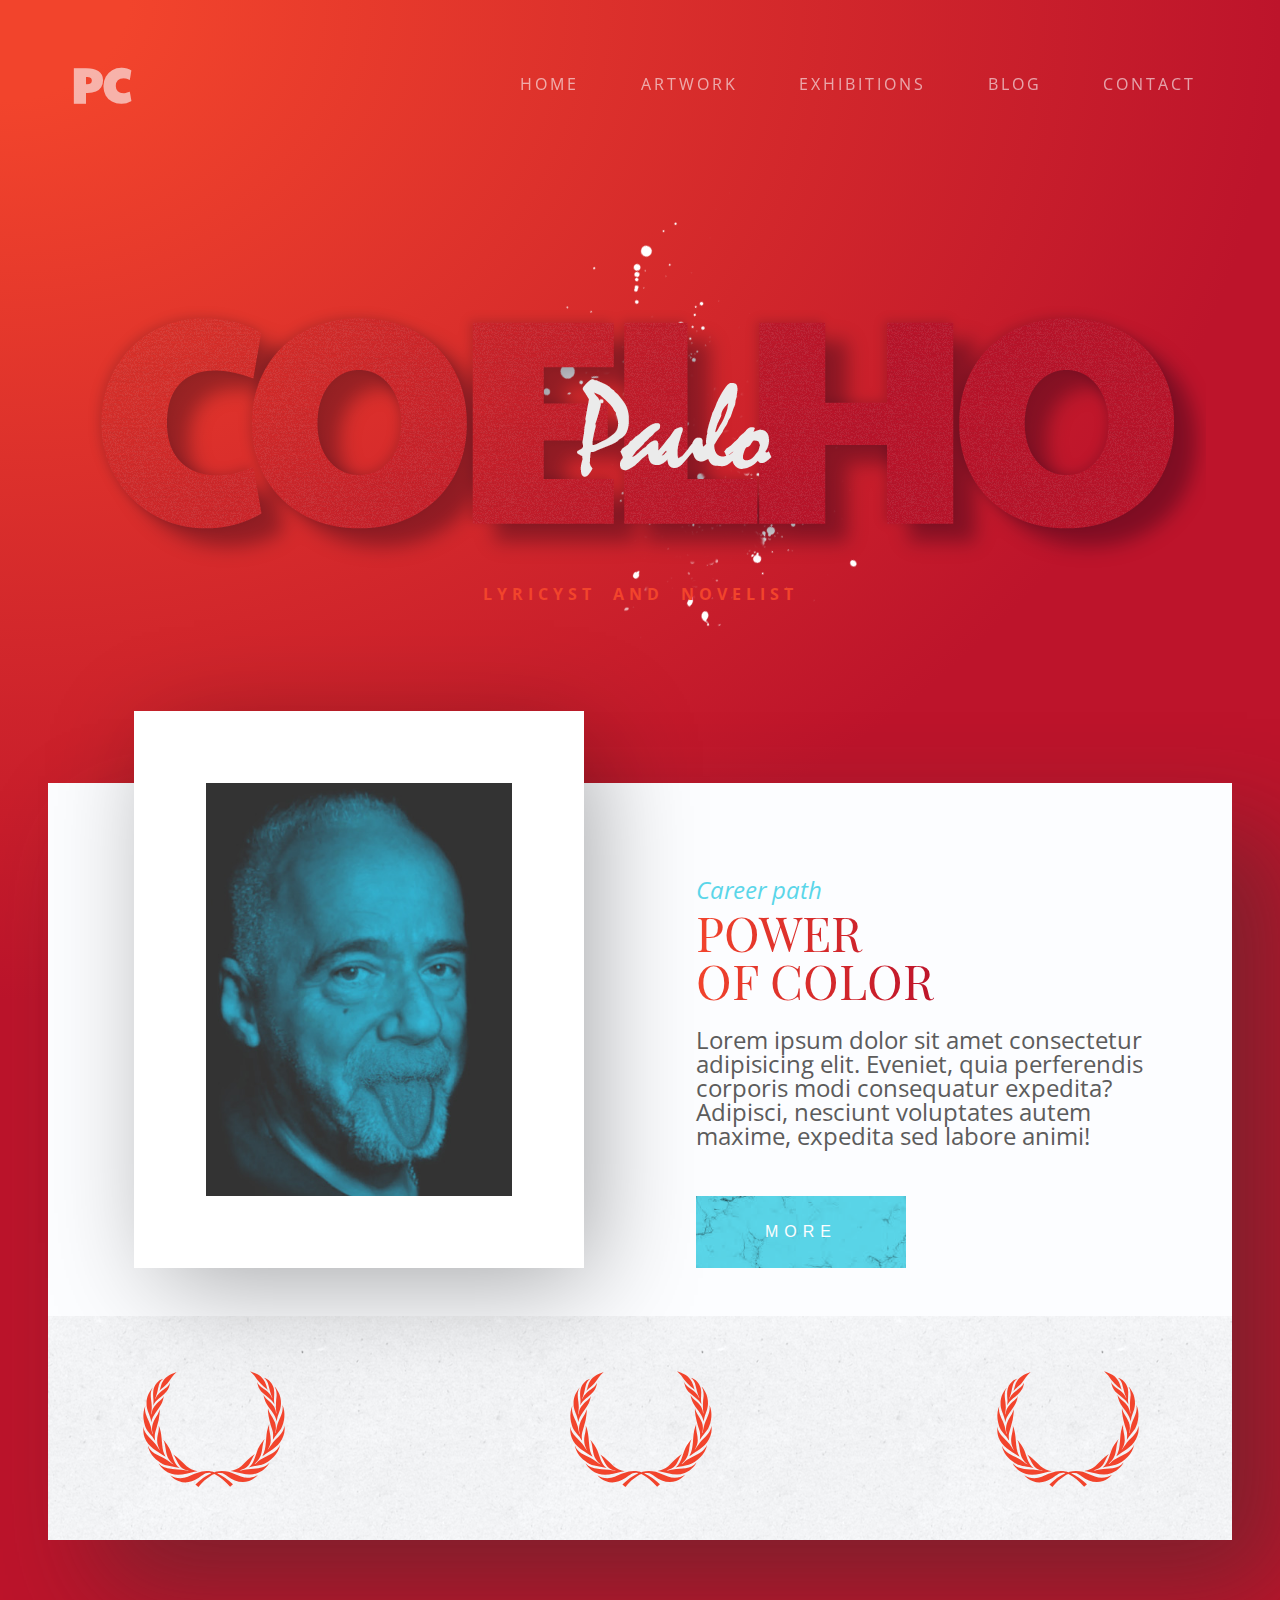
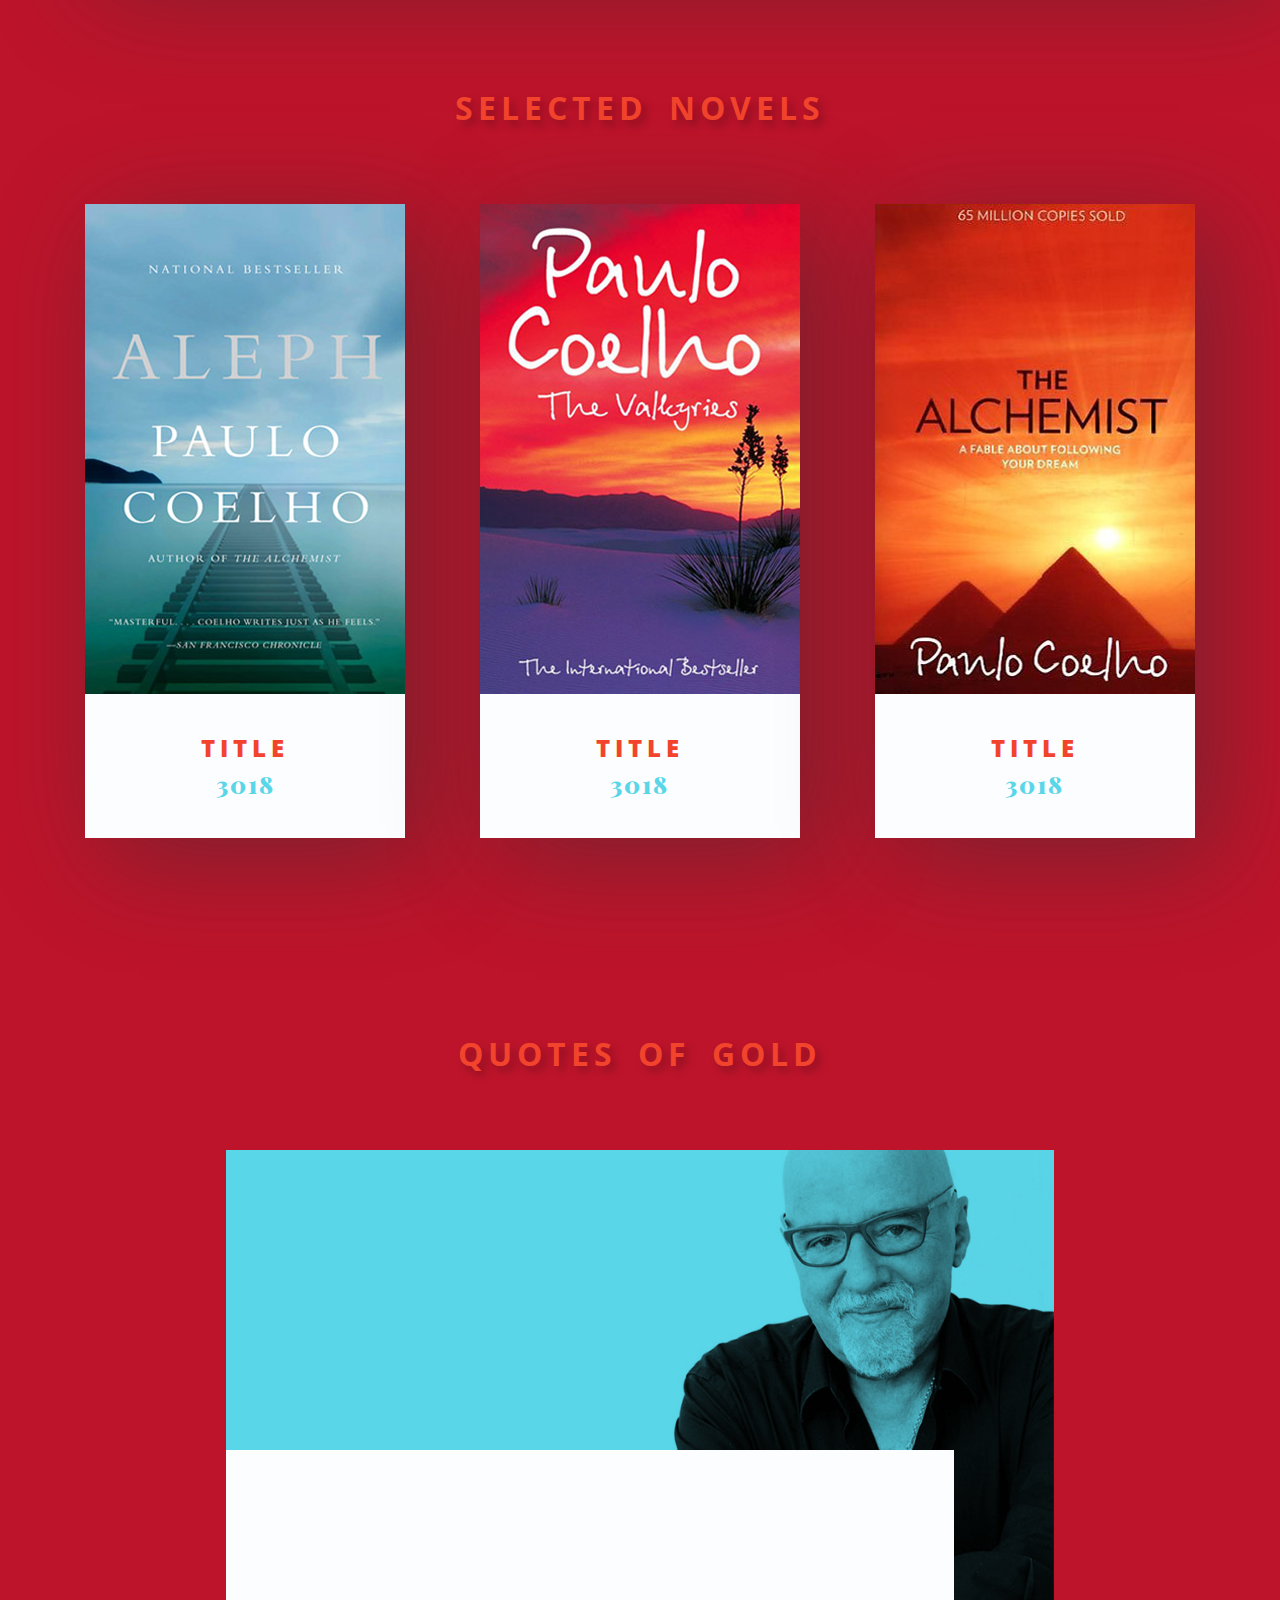
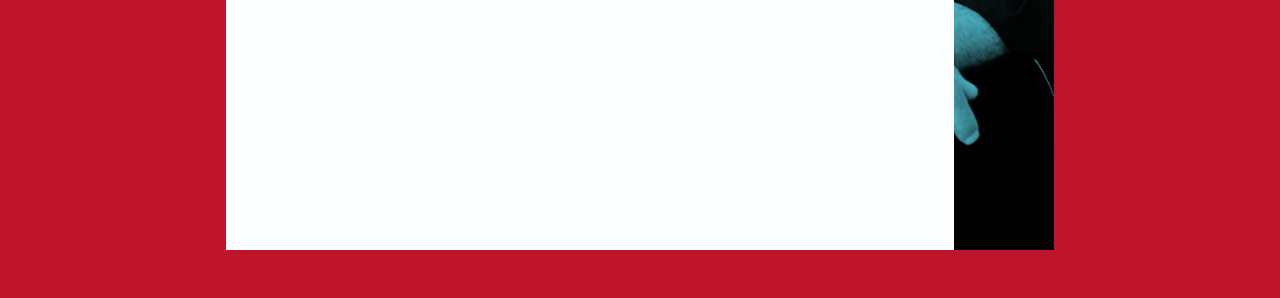
<file: index.html>
<!DOCTYPE html>
<html lang="en">
<head>
    <meta charset="UTF-8">
    <meta name="viewport" content="width=device-width, initial-scale=1.0">
    <title>Document</title>

    <meta name="theme-color" content="##bd142b"/>

    <link href="https://fonts.googleapis.com/css?family=Lato:700,900|Paytone+One" rel="stylesheet">
    <link href="https://fonts.googleapis.com/css?family=Open+Sans|Playfair+Display+SC" rel="stylesheet">
    <link rel="stylesheet" href="css/normalize.css">
    <link rel="stylesheet" href="css/main.css">

</head>
<body>

    <header class="header">

        <h1 class="header__icon"> PC </h1>
        
        <nav class="nav">
            <ul class="nav__row">
                <li class="nav__list"> <a class="nav__link" href="#">HOME</a> </li>
                <li class="nav__list"> <a class="nav__link" href="#">ARTWORK</a> </li>
                <li class="nav__list"> <a class="nav__link" href="#">EXHIBITIONS</a> </li>
                <li class="nav__list"> <a class="nav__link" href="#">BLOG</a> </li>
                <li class="nav__list"> <a class="nav__link" href="#">CONTACT</a> </li>
            </ul>
        </nav>

        <div class="hero">
            <img class="hero__image" src="image/hero.png" alt="">
            <h2 class="hero__title">LYRICYST AND NOVELIST</h2>
        </div>

    </header>


    <main class="main">

        <section class="bio">

            <div class="intro">

                <div class="intro__photo">
                    <img class="intro__img" src="image/paulo-hero-400x540.jpg" alt="">
                </div>
                
                <div class="info">
                    <p class="info__title1">Career path</p>
                    <p class="info__title2">POWER <br> OF COLOR</p>
                    <p class="info__paragraph">
                        Lorem ipsum dolor sit amet consectetur adipisicing elit. Eveniet, quia perferendis corporis modi consequatur
                        expedita? Adipisci, nesciunt voluptates autem maxime, 
                        expedita sed labore animi!
                    </p>
                    <button class="btn btn--wide" type="button">
                        <span class="btn__text">MORE</span> 
                    </button>
                    
                </div>

            </div>

            <div class="awards">
                
                <div class="awards__item">
                    <svg class="awards__svg" id="laurel" xmlns="http://www.w3.org/2000/svg" viewBox="0 0 375 305" width="375" height="305"><g><path d="M309.4 244.1C298.6 247 287.1 247.9 276.7 251.5 294.4 236.3 293.4 212.8 305.2 194.9 309 189.8 312.1 184.5 316.5 179.7 309.3 194.1 312.4 212.8 304.1 226.8 300.9 232.4 296.4 237.8 291.4 242.2 293 242.1 294.4 240.7 295.9 239.7 309.3 226.3 326.8 222.6 341.4 211.7 347.2 207.1 352.5 201 355.1 194.4 352.3 216.7 330.2 237.5 309.4 244.1L309.4 244.1z"/><path d="M357.7 154.1C351.2 163.5 343.2 172.2 337.2 181.7 337.8 174.2 338.7 164.9 335.8 157.8 330.7 142.5 326.3 126.9 324.8 110.1L325 103.6C328.8 120.8 345.7 132.6 344.7 151.9 345 156.6 343.6 160.6 342.7 164.7L343 165 343.8 164.1C346.3 154.7 347.5 144.7 351.4 135.9 357 123.2 363.9 110.4 361.1 95 369.5 113.1 366.9 137.3 357.7 154.1L357.7 154.1z"/><path d="M347.4 56.8C358.4 71.8 360.9 95.7 352.8 112.9 349.8 120.2 347.7 128 346.5 136 345.9 134.6 345.8 132.8 345.3 131.2 340.9 114.4 325 102.4 318.4 86.5 316.3 81.3 314.6 75.9 313.6 70.3 320.6 83.2 337.8 89.9 342.5 104.2 344.5 107.8 344.4 112.3 345.6 116.2 345.8 116.2 346.1 116 346.1 115.7 344 101 344.6 85.7 346.6 71.1 346.5 63.3 345.7 55.6 341.4 49.6 344.2 51.2 345.4 54.3 347.4 56.8L347.4 56.8z"/><path d="M339.6 53.9C342.5 67 338.2 79.8 340.9 93.1L340.8 93.2C333.6 79.2 318.5 72.5 308 61.3 302 54.6 299.3 46.4 297.8 37.8 303.8 52.2 319.9 55.4 329.2 67.6 332.3 70.4 333.3 74.3 335.3 77.5L335.7 77.1C330.3 65.8 328.5 52.9 324.8 40.8 323 35.5 319.3 30.4 314.3 27.1 326.5 29.5 337 42.3 339.6 53.9L339.6 53.9z"/><path d="M307 23.7C316.2 31.9 320.3 42.6 323 53.6L324.5 57.1C311.2 47.5 299.1 34.6 290.6 21L280.2 10.5C289.4 14.4 299.2 16.7 307 23.7L307 23.7z"/><path d="M96.8 12.3C87.6 20.3 81.2 30.5 74.4 40.1 68.3 47.6 60.5 52.6 53.5 59.1 57.3 51.4 57.4 42.1 62.7 35 70.3 21.8 84.3 17.2 96.8 12.3L96.8 12.3z"/><path d="M46.5 40.4C51 34.8 56.6 30.9 63 29.3 50.6 37.8 51.4 53.1 47.5 65.8 46.3 70.5 44.1 74.8 43 79.6L43.3 79.8C45.4 74.4 49 69.3 53.5 64.8 62.3 56.7 75.3 51.6 79.7 39.6 79.5 56.3 65.5 69.5 52.2 78.8 46.7 83.7 41.4 89.2 38.4 95.4 38.1 91.1 39 86.9 38.7 82.4 37.2 67.8 36.2 51.2 46.5 40.4L46.5 40.4z"/><path d="M21.4 90.2C21 75.4 27.2 63.4 35.8 52.4 36.1 52.2 36.2 52 36.6 52.1 27.1 66.5 34.9 84.7 34.5 101.2L33.2 118C33.4 118.1 33.4 118.6 33.9 118.4 34.4 116.6 34.5 114.6 34.9 112.6 37.2 99 49 89.4 59.3 80 61.5 77.6 63.4 75.1 64.5 72.2 63.7 79 61.6 85.8 58.8 92 50.8 107.7 35.9 120.5 33.2 138.4 31.9 121.2 20.2 108.4 21.4 90.2L21.4 90.2z"/><path d="M14.2 111.2C15.3 106.6 16.1 101.8 18.1 97.6 14.3 117.1 27.4 131.2 31.7 148.1 33.5 154.5 34 161.3 36.6 167.2 36.8 167.4 37 167.1 37.2 166.9 30.7 148.9 40 132.2 49.3 118.1 51.6 114.3 52.9 110.1 54 105.7 55 113.8 52.9 123.2 51.8 131.6 49.5 142.4 46.1 152.6 43.2 163 41.2 169.6 41.8 176.9 42.7 183.7L41.8 183C35 170.4 21.5 160.6 17.5 146.8 14.2 135.9 12 123.2 14.2 111.2L14.2 111.2z"/><path d="M13.6 149.4C15.1 170.1 37.4 181.1 47.7 198.2 50.1 201.7 52.3 205.6 55.5 208.5 55 206.3 52.9 204.5 52.2 202.2 48.6 195 47.3 186.4 48.1 177.7 49.1 167.2 53.6 157.4 51.9 146.2 60.9 165.8 58.2 190.2 63.3 211.4 64.6 216 67.3 220.2 69 224.6 50.4 211.9 25 199.8 16.7 176.6 13.2 168.5 12.8 158.6 13.6 149.4L13.6 149.4z"/><path d="M24.7 197C35.1 220.5 61.1 222.4 78.6 236.7 81.8 239.6 85.2 242 88.8 243.7L89 243.5C85 239.9 80.3 235.7 77.5 231 67.3 216.8 70.9 197 63.3 181.7 70.2 190 76.5 198.6 80.7 208.1 87 223.5 89.4 240.9 103.8 252.5 88.2 247.4 69.9 248.8 56.1 239.2 41 229.9 27.5 214.2 24.7 197L24.7 197z"/><path d="M51.4 240.8C68.1 259.8 95.3 253.4 117.5 258.4 120.6 258.8 123.5 260.1 126.8 259.6 124.2 257.9 120.5 258.1 117.6 256.6 100.2 250.4 97.7 231.6 88.2 218.9 100.3 226.9 110.4 237.7 121.6 248.2 129.6 255.2 139.2 258.4 149.4 260.5 146.9 261.4 143.7 261.1 141.1 261.8 122.9 266.3 102.6 273.6 83.3 267.1 70.7 263.1 57.8 253.2 51.4 240.8L51.4 240.8z"/><path d="M277.6 285C258.8 292 239.2 284.7 224.5 273.5 218.6 269.8 213.4 264.3 205.7 264.8 202.9 264.8 200.2 264.9 197.8 265.6 212.1 272.2 225.3 281.3 237.4 293 235.4 295.4 232.7 297.5 230.3 299.5 218.6 287 205.7 274.9 191.2 267.8 188.4 268.2 185.7 269.9 183.1 271.3 171.4 278.7 159.7 288.3 151 300L143.5 293.8C155.5 281.7 168.7 272.2 183.3 265.5 169 260.9 159.7 272.9 148.8 279 136.2 287.8 118.1 291.9 102.8 285.8 94.6 282.7 86.7 278.1 80.7 270.7 92.7 279 110.6 279.8 124.3 274.5 142.6 266.5 161.6 256.4 183.7 261.3 187.2 261.3 190.5 264.8 193.8 261.8 210.2 257.6 228.8 260.5 242.9 268L257.4 273.8C271 278.8 288.5 277.5 300.1 269.2 294.1 276.6 286 282 277.6 285L277.6 285z"/><path d="M297.7 265.6C276.6 273.5 255.4 263.8 235.2 260.5L231.3 260 231.3 259.9C241 257.7 250.3 254.8 258 247.9 269.3 237 279.4 225.8 292 217.2 282.7 229.2 281.7 246.2 266.3 253.9 262.5 256.4 257.7 256.8 253.7 258.7 259.3 258.8 264.5 256.8 270 256.2 290.7 253 314.3 256.3 328.8 238.7 323.4 251 309.9 261.3 297.7 265.6L297.7 265.6z"/><path d="M336 206.3C327.6 211.7 319.2 216.8 311.2 223L311.2 222.2C323.5 201.8 317.5 173.9 325 151.5L327.8 144C326.3 157.9 332.3 169.7 331.9 183.7 331.5 192.2 328.7 199.7 324.3 206.5L325 206.5C331 198.6 335.7 190.2 342.7 182.7 353.6 172.2 364.7 161.4 366.1 146.8 369.8 171.2 356.2 192.5 336 206.3L336 206.3z"/></g></svg>
                </div>
                <div class="awards__item">
                    <svg class="awards__svg" xmlns="http://www.w3.org/2000/svg" viewBox="0 0 375 305" width="375" height="305"> 
                        <use xlink:href="#laurel"/>
                    </svg>
                </div>
                <div class="awards__item">
                    <svg class="awards__svg" xmlns="http://www.w3.org/2000/svg" viewBox="0 0 375 305" width="375" height="305"> 
                        <use xlink:href="#laurel"/>
                    </svg>
                </div>
            </div>
        </section>

        <section class="books">

            <h2 class="books__header">SELECTED NOVELS</h2>

            <div class="books__item books__item--bg-position1">
                <span class="books__text"><p>TITLE</p></span> 
                <span class="books__text books__text--blue"><p>3018</p></span> 
            </div>

            <div class="books__item books__item--bg-position2">
                <span class="books__text"><p>TITLE</p></span> 
                <span class="books__text books__text--blue"><p>3018</p></span> 
            </div>

            <div class="books__item books__item--bg-position3">
                <span class="books__text"><p>TITLE</p></span> 
                <span class="books__text books__text--blue"><p>3018</p></span> 
            </div>

        </section>

        <section class="quotes">

            <h2 class="quotes__header">QUOTES OF GOLD</h2>

            <div class="quotes__wraper">
                <div class="quotes__card">
                    <div class="quotes__text">
                        
                    </div>



                </div>



            </div>





        </section>






    </main>

    <footer>
        
    </footer>










    
</body>
</html>
</file>
<file: css/main.css>
*, *::before, *::after, h1, h2, h3 {
  margin: 0;
  padding: 0;
  box-sizing: border-box; }

body {
  padding: 48px 48px;
  font-size: 16px;
  line-height: 24px;
  font-family: 'Open Sans', sans-serif;
  background: #bd142b;
  /* Old browsers */
  background: url(http://api.thumbr.it/whitenoise-200x200.png?background=ffffff00&noise=dbdbdbd&density=60&opacity=10) 0px 0px/180px 180px, -webkit-radial-gradient(100% 1000px at 0% 0%, #f2442c 10%, #bd142b);
  background: url(http://api.thumbr.it/whitenoise-200x200.png?background=ffffff00&noise=dbdbdbd&density=60&opacity=10) 0px 0px/180px 180px, -o-radial-gradient(100% 1000px at 0% 0%, #f2442c 10%, #bd142b);
  background: url(http://api.thumbr.it/whitenoise-200x200.png?background=ffffff00&noise=dbdbdbd&density=60&opacity=10) 0px 0px/180px 180px, radial-gradient(100% 1000px at 0% 0%, #f2442c 10%, #bd142b);
  background-blend-mode: lighten; }
  body .serif {
    font-family: 'Playfair Display SC', 'serif';
    font-weight: 400; }
  body .lato {
    font-family: 'Lato', 'sans-serif';
    font-weight: 700; }

a {
  text-decoration: none; }

.header {
  padding: 0px 24px;
  width: 100%; }
  .header__icon {
    display: inline-block;
    font-size: 48px;
    line-height: 72px;
    vertical-align: center;
    font-family: 'Paytone One', sans-serif;
    color: #fcfdff;
    opacity: 0.6; }

.nav {
  display: block;
  width: 700px;
  float: right; }
  .nav__row {
    display: -webkit-box;
    display: -ms-flexbox;
    display: flex;
    -webkit-box-align: flex-end;
    -ms-flex-align: flex-end;
    align-items: flex-end;
    -webkit-box-pack: justify;
    -ms-flex-pack: justify;
    justify-content: space-between; }
  .nav__list {
    list-style-type: none; }
  .nav__link {
    display: inline-block;
    line-height: 72px;
    margin: 0 12px;
    letter-spacing: 3px;
    color: #fcfdff;
    opacity: 0.6;
    transition: opacity 0.2s ease; }
    .nav__link:hover {
      opacity: 1; }

.hero {
  padding-top: 72px;
  clear: right;
  position: relative;
  width: 100%; }
  .hero__image {
    display: block;
    margin: 0 auto;
    max-width: 100%; }
  .hero__title {
    text-align: center;
    font-size: 16px;
    line-height: 24px;
    color: #f2442c;
    opacity: 1;
    letter-spacing: 5px;
    word-spacing: 8px;
    position: absolute;
    left: 0;
    right: 0;
    top: 89%; }

@media all and (max-width: 1200px) {
  .header__icon {
    display: none; }
  .nav {
    width: 100%; }
  .hero__img {
    margin: 24px auto 0px; } }

.bio {
  max-width: 1200px;
  margin: 144px auto;
  background: #fcfdff;
  -webkit-box-shadow: 50px 50px 100px rgba(48, 48, 48, 0.445);
  box-shadow: 50px 50px 100px rgba(48, 48, 48, 0.445); }

.intro {
  display: -webkit-box;
  display: -ms-flexbox;
  display: flex;
  -webkit-flex-flow: row wrap;
  -moz-flex-flow: row wrap;
  -ms-flex-flow: row wrap;
  flex-flow: row wrap;
  -webkit-box-align: flex-end;
  -ms-flex-align: flex-end;
  align-items: flex-end;
  -webkit-box-pack: justify;
  -ms-flex-pack: justify;
  justify-content: space-around;
  padding-bottom: 48px; }
  .intro__photo {
    -webkit-box-flex: 1 1;
    -moz-box-flex: 1 1;
    -webkit-flex: 1 1;
    -ms-flex: 1 1;
    flex: 1 1;
    max-width: 450px;
    margin-left: 50px;
    margin-top: -72px;
    margin-right: 20px;
    -webkit-box-shadow: 15px 20px 100px -10px rgba(0, 0, 0, 0.363);
    box-shadow: 15px 20px 100px -10px rgba(0, 0, 0, 0.363); }
  .intro__img {
    width: 100%;
    max-width: 450px;
    vertical-align: bottom;
    border: 72px solid #ffffff; }

.info {
  -webkit-box-flex: 1 1;
  -moz-box-flex: 1 1;
  -webkit-flex: 1 1;
  -ms-flex: 1 1;
  flex: 1 1;
  max-width: 450px;
  margin-left: 20px;
  margin-right: 50px; }
  .info__title1 {
    margin-top: 12px;
    color: #5ad6e9;
    font-family: 'Open Sans', 'sans-serif';
    font-size: 24px;
    line-height: 36px;
    font-style: italic; }
  .info__title2 {
    color: transparent;
    display: inline-block;
    background: linear-gradient(to right, #f2442c, #bd142b);
    -webkit-background-clip: text;
    font-family: 'Playfair Display SC', 'serif';
    font-weight: 400;
    font-size: 48px;
    line-height: 48px;
    margin-bottom: 24px; }
  .info__paragraph {
    font-size: 24px;
    color: #5c5c5c;
    line-height: 24px; }

.btn {
  margin-top: 48px;
  letter-spacing: 6px;
  color: #fcfdff;
  font-size: 16px;
  line-height: 24px;
  width: 210px;
  height: 72px;
  border: none;
  background: url(../image/marble.jpg), #5ad6e9;
  background-blend-mode: multiply;
  background-size: 100%;
  background-position-x: 100px;
  transition: all 0.8s ease-out; }
  .btn:hover {
    cursor: pointer;
    background-size: 120%; }
  .btn:active, .btn:focus {
    outline: 0; }

@media all and (max-width: 1000px) {
  .intro__photo {
    min-width: 390px;
    margin-left: 50px;
    margin-right: 50px; }
  .info {
    min-width: 390px;
    margin-left: 50px;
    margin-right: 50px; }
    .info__title1 {
      margin-top: 24px; }
    .info__paragraph {
      font-size: 16px;
      color: #5c5c5c;
      line-height: 24px; }
  .btn--wide {
    display: block;
    margin: 30px auto 0;
    width: 280px; } }

.awards {
  display: -webkit-box;
  display: -ms-flexbox;
  display: flex;
  -webkit-box-pack: justify;
  -ms-flex-pack: justify;
  justify-content: space-between;
  padding: 48px 90px;
  background: url(../image/paper/ricepaper2.png), #fcfdff;
  background-size: 400px;
  background-blend-mode: luminosity; }
  .awards__item {
    max-width: 150px;
    -webkit-box-flex: auto;
    -moz-box-flex: auto;
    -webkit-flex: auto;
    -ms-flex: auto;
    flex: auto; }
  .awards__svg {
    width: 100%;
    height: 100%;
    fill: #f2442c; }

.books {
  display: -webkit-box;
  display: -ms-flexbox;
  display: flex;
  -webkit-flex-flow: row wrap;
  -moz-flex-flow: row wrap;
  -ms-flex-flow: row wrap;
  flex-flow: row wrap;
  max-width: 1200px;
  margin: 144px auto;
  -webkit-box-pack: justify;
  -ms-flex-pack: justify;
  justify-content: space-around; }
  .books__header, .quotes__header {
    -webkit-box-flex: 1 1 100%;
    -moz-box-flex: 1 1 100%;
    -webkit-flex: 1 1 100%;
    -ms-flex: 1 1 100%;
    flex: 1 1 100%;
    text-align: center;
    font-size: 32px;
    line-height: 48px;
    color: #f2442c;
    opacity: 1;
    letter-spacing: 5px;
    word-spacing: 8px;
    margin: 0 auto;
    margin-bottom: 72px;
    text-shadow: 5px 5px 9px rgba(0, 0, 0, 0.26); }
  .books__item {
    -webkit-box-flex: 0 1 320px;
    -moz-box-flex: 0 1 320px;
    -webkit-flex: 0 1 320px;
    -ms-flex: 0 1 320px;
    flex: 0 1 320px;
    margin-bottom: 48px;
    height: 634px;
    background: url(../image/books.jpg) #fcfdff;
    background-repeat: no-repeat;
    -webkit-box-shadow: 20px 20px 100px rgba(48, 48, 48, 0.473);
    box-shadow: 20px 20px 100px rgba(48, 48, 48, 0.473);
    transition: all 0.8s ease-out;
    position: relative; }
    .books__item:hover {
      cursor: pointer;
      transform: scale(1.03);
      -webkit-box-shadow: 50px 40px 100px rgba(48, 48, 48, 0.644);
      box-shadow: 50px 40px 100px rgba(48, 48, 48, 0.644); }
    .books__item--bg-position1 {
      background-position: -330px 0px; }
    .books__item--bg-position2 {
      background-position: 0px 0px; }
    .books__item--bg-position3 {
      background-position: -660px 0px; }
  .books__text {
    position: absolute;
    text-align: center;
    bottom: 72px;
    left: 0;
    right: 0;
    color: #f2442c;
    letter-spacing: 5px;
    font-size: 24px;
    line-height: 36px;
    font-weight: 900; }
    .books__text--blue {
      bottom: 36px;
      color: #5ad6e9;
      letter-spacing: 2px;
      font-size: 24px;
      font-family: 'Playfair Display SC'; }

.quotes__wraper {
  padding-right: 100px;
  padding-top: 300px;
  width: 70%;
  height: 700px;
  margin: 0 auto;
  background: #5ad6e9 url(../image/quote1.jpg) no-repeat right 0px top -70px/auto 110%;
  background-blend-mode: multiply;
  position: relative; }

.quotes__card {
  width: 100%;
  height: 100%;
  background: #fcfdff; }
</file>
